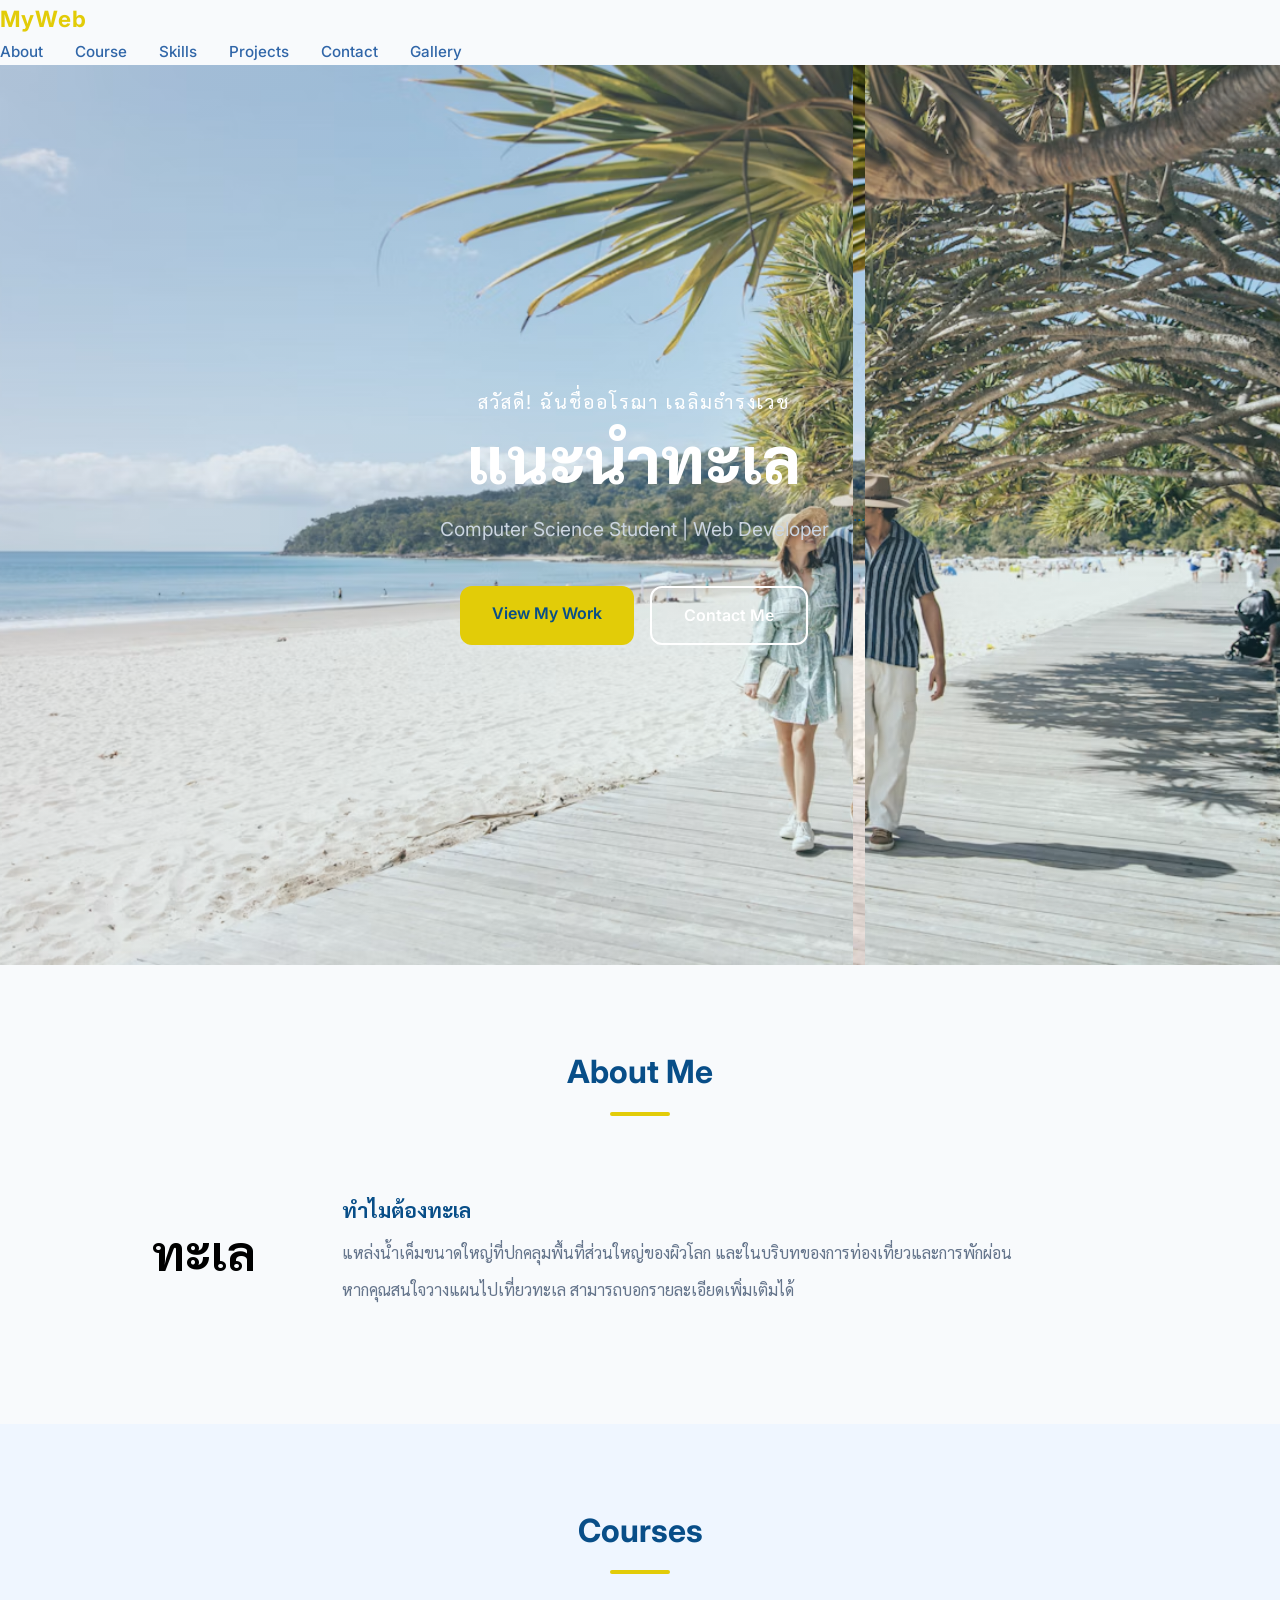
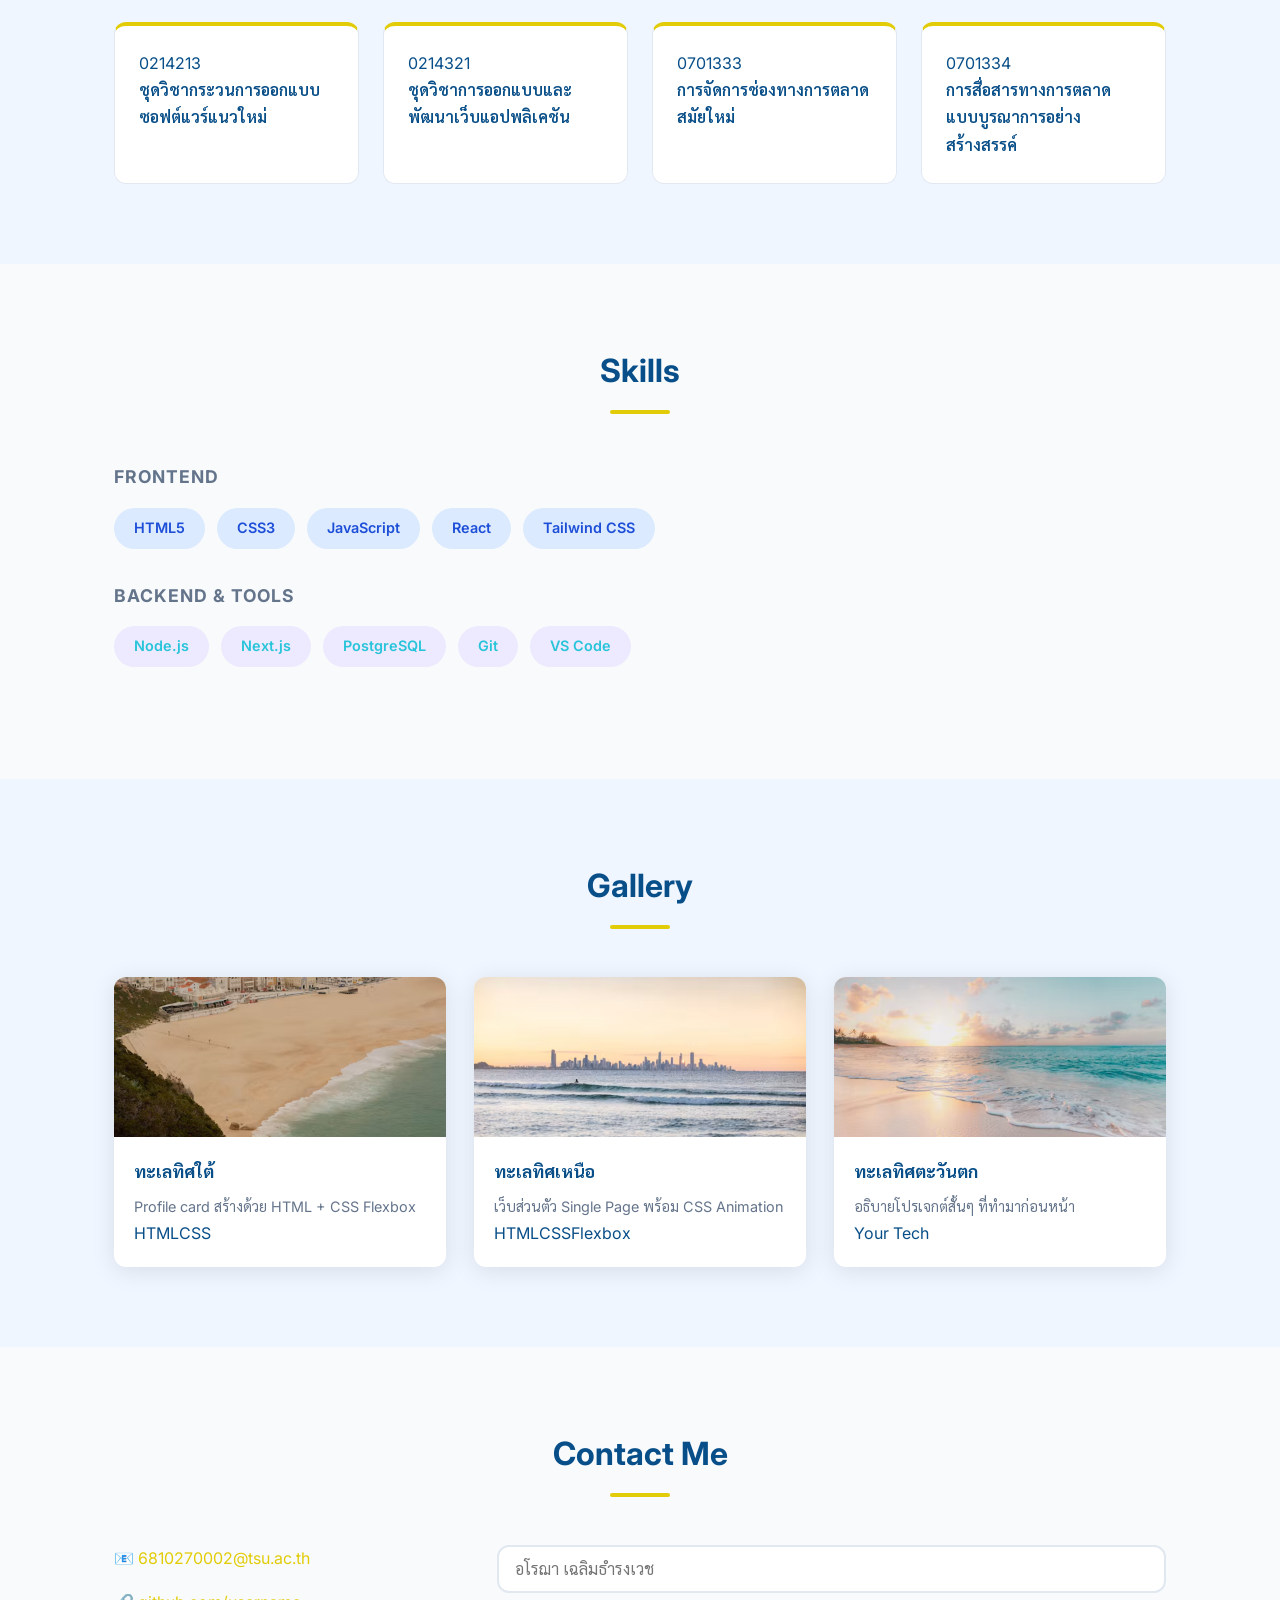
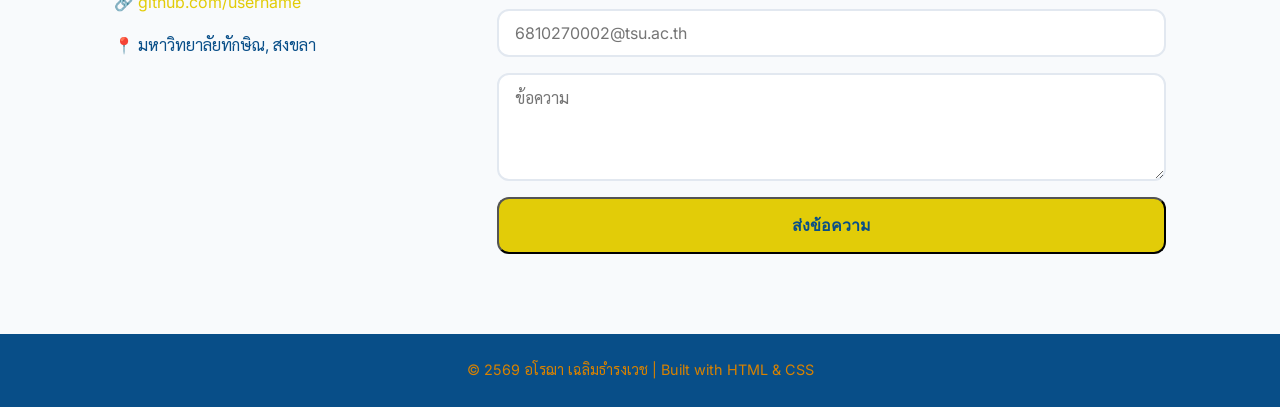
<file: index.html>
<!DOCTYPE html>
<html lang="th">

<head>
    <meta charset="UTF-8">
    <meta name="viewport" content="width=device-width, initial-scale=1.0">
    <title>My Personal Website</title>
    <link rel="stylesheet" href="style.css">
    <!-- Google Fonts -->
    <link rel="preconnect" href="https://fonts.googleapis.com">
    <link href="https://fonts.googleapis.com/css2?family=Inter:wght@400;500;600;700;800&fa
mily=Sarabun:wght@400;500;600;700&display=swap" rel="stylesheet">
</head>

<body>
    <!-- ── Navigation ── -->
    <nav class="navbar" id="navbar">
        <div class="nav-brand">MyWeb</div>
        <ul class="nav-links">
            <li><a href="#about">About</a></li>
            <li><a href="#course">Course</a></li>
            <li><a href="#skills">Skills</a></li>
            <li><a href="#projects">Projects</a></li>
            <li><a href="#contact">Contact</a></li>
            <li><a href="#gallery">Gallery</a></li>
        </ul>
    </nav>
    <!-- ── Hero ── -->
    <section class="hero" id="home">
        <div class="hero__overlay"></div>
        <div class="hero__content">
            <p class="hero__greeting">สวัสดี! ฉันชื่ออโรฌา เฉลิมธำรงเวช</p>
            <h1 class="hero__name">แนะนำทะเล</h1>
            <p class="hero__role">Computer Science Student | Web Developer</p>
            <div class="hero__actions">
                <a href="#projects" class="btn btn--primary">View My Work</a>
                <a href="#contact" class="btn btn--outline">Contact Me</a>
            </div>
        </div>
        <div id="gallery">
    <section class="hero" id="home">
        ...
    </section>
</div>

    </section>
    <!-- ── About Me ── -->
    <section class="section" id="about">
        <div class="container">
            <h2 class="section__title">About Me</h2>
            <div class="about__grid">
                <div class="about__img">
                    <div class="avatar-placeholder">ทะเล</div>
                </div>
                <div class="about__text">
                    <h3>ทำไมต้องทะเล</h3>
                    <p>แหล่งน้ำเค็มขนาดใหญ่ที่ปกคลุมพื้นที่ส่วนใหญ่ของผิวโลก และในบริบทของการท่องเที่ยวและการพักผ่อน</p>
                    <p>หากคุณสนใจวางแผนไปเที่ยวทะเล สามารถบอกรายละเอียดเพิ่มเติมได้</p>
                </div>
            </div>
        </div>
    </section>
    <!-- ── Course ── -->
    <section class="section section--alt" id="course">
        <div class="container">
            <h2 class="section__title">Courses</h2>
            <div class="course__grid">
                <div class="course-card">
                    <div class="coursecard__code">0214213</div>
                    <div class="course-card__name">ชุดวิชากระวนการออกแบบซอฟต์แวร์แนวใหม่</div>
                </div>
                <div class="course-card">
                    <div class="coursecard__code">0214321</div>
                    <div class="course-card__name"> ชุดวิชาการออกแบบและพัฒนาเว็บแอปพลิเคชัน</div>
                </div>
                <div class="course-card">
                    <div class="coursecard__code">0701333</div>
                    <div class="course-card__name"> การจัดการช่องทางการตลาดสมัยใหม่</div>
                </div>
                <div class="course-card">
                    <div class="coursecard__code">0701334</div>
                    <div class="course-card__name">การสื่อสารทางการตลาดแบบบูรณาการอย่างสร้างสรรค์</div>
                </div>
            </div>
        </div>
    </section>
    <!-- ── Skills ── -->
    <section class="section" id="skills">
        <div class="container">
            <h2 class="section__title">Skills</h2>
            <div class="skills__group">
                <h3>Frontend</h3>
                <div class="skills__badges">
                    <span class="badge badge--blue">HTML5</span>
                    <span class="badge badge--blue">CSS3</span>
                    <span class="badge badge--blue">JavaScript</span>
                    <span class="badge badge--blue">React</span>
                    <span class="badge badge--blue">Tailwind CSS</span>
                </div>
            </div>
            <div class="skills__group">
                <h3>Backend & Tools</h3>
                <div class="skills__badges">
                    <span class="badge badge--purple">Node.js</span>
                    <span class="badge badge--purple">Next.js</span>
                    <span class="badge badge--purple">PostgreSQL</span>
                    <span class="badge badge--purple">Git</span>
                    <span class="badge badge--purple">VS Code</span>
                </div>
            </div>
        </div>
    </section>
    <!-- ── Projects ── -->
    <section class="section section--alt" id="projects">
        <div class="container">
            <h2 class="section__title">Gallery</h2>
            <div class="projects__grid">
                <div class="project-card">
                    <div class="project-card__img project-card__img--1"></div>
                    <div class="project-card__body">
                        <h3>ทะเลทิศใต้</h3>
                        <p>Profile card สร้างด้วย HTML + CSS Flexbox</p>
                        <div class="projectcard__tags"><span>HTML</span><span>CSS</span></div>
                    </div>
                </div>
                <div class="project-card">
                    <div class="project-card__img project-card__img--2"></div>
                    <div class="project-card__body">
                        <h3>ทะเลทิศเหนือ</h3>
                        <p>เว็บส่วนตัว Single Page พร้อม CSS Animation</p>
                        <div class="projectcard__tags"><span>HTML</span><span>CSS</span><span>Flexbox</span></div>
                    </div>
                </div>
                <div class="project-card">
                    <div class="project-card__img project-card__img--3"></div>
                    <div class="project-card__body">
                        <h3>ทะเลทิศตะวันตก</h3>
                        <p>อธิบายโปรเจกต์สั้นๆ ที่ทํามาก่อนหน้า</p>
                        <div class="project__tags"><span>Your Tech</span></div>
                    </div>
                </div>
            </div>
        </div>
    </section>
    <!-- ── Contact ── -->
    <section class="section" id="contact">
        <div class="container">
            <h2 class="section__title">Contact Me</h2>
            <div class="contact__layout">
                <div class="contact__info">
                    <p>📧 <a href="mailto:your@email.com">6810270002@tsu.ac.th</a></p>
                    <p>🔗 <a href="https://github.com/username" target="_blank">github.com/username</a></p>
                    <p>📍 มหาวิทยาลัยทักษิณ, สงขลา</p>
                </div>
                <form class="contact__form">
                    <input type="text" placeholder="อโรฌา เฉลิมธำรงเวช" class="form-input">
                    <input type="email" placeholder="6810270002@tsu.ac.th" class="form-input">
                    <textarea placeholder="ข้อความ" rows="4" class="form-input"></textarea>
                    <button type="submit" class="btn btn--primary">ส่งข้อความ</button>
                </form>
            </div>
        </div>
    </section>
    <!-- ── Footer ── -->
    <footer class="footer">
        <p>&copy; 2569 อโรฌา เฉลิมธำรงเวช | Built with HTML & CSS</p>
    </footer>
</body>

</html>
</file>
<file: style.css>
/* ─── Reset ─────────────────────────────────────────── */
*,
*::before,
*::after {
    box-sizing: border-box;
    margin: 0;
    padding: 0;
}

/* ─── CSS Variables (Design Tokens) ─────────────────── */
:root {
    --primary: #06B6D4;
    /* Cyan — สีหลัก */
    --primary-dark: #acaeaf;
    --secondary: #8B5CF6;
    /* Purple */
    --dark: #0F172A;
    --muted: #64748B;
    --border: #E2E8F0;
    --bg: #F8FAFC;
    --bg-alt: #EFF6FF;
    --white: #FFFFFF;
    --radius: 12px;
    --shadow: 0 4px 24px rgba(0, 0, 0, 0.10);
    --transition: all 0.3s ease;
}

/* ─── Base ───────────────────────────────────────────── */
html {
    scroll-behavior: smooth;
}

/* smooth scroll เมื@อคลิก nav link */
body {
    font-family: 'Inter', 'Sarabun', sans-serif;
    background-color: var(--bg);
    color: var(--dark);
    line-height: 1.7;
}

a {
    text-decoration: none;
    color: inherit;
}

img {
    max-width: 100%;
    display: block;
}

/* ─── Container ─────────────────────────────────────── */
.container {
    max-width: 1100px;
    margin: 0 auto;
    padding: 0 24px;
}

/* ─── Reset ─────────────────────────────────────────── */
*,
*::before,
*::after {
    box-sizing: border-box;
    margin: 0;
    padding: 0;
}

/* ─── CSS Variables (Design Tokens) ─────────────────── */
:root {
    --primary: #e2cc08;
    /* Cyan — สีหลัก */
    --primary-dark: #0891B2;
    --secondary: #00ccff;
    /* Purple */
    --dark: #084e88;
    --muted: #64748B;
    --border: #E2E8F0;
    --bg: #F8FAFC;
    --bg-alt: #EFF6FF;
    --white: #ffffff;
    --radius: 12px;
    --shadow: 0 4px 24px rgba(0, 0, 0, 0.10);
    --transition: all 0.3s ease;
}

/* ─── Base ───────────────────────────────────────────── */
html {
    scroll-behavior: smooth;
}

/* smooth scroll เมื@อคลิก nav link */
body {
    font-family: 'Inter', 'Sarabun', sans-serif;
    background-color: var(--bg);
    color: var(--dark);
    line-height: 1.7;
}

a {
    text-decoration: none;
    color: inherit;
}

img {
    max-width: 100%;
    display: block;
}

/* ─── Container ─────────────────────────────────────── */
.container {
    max-width: 1100px;
    margin: 0 auto;
    padding: 0 24px;
}

.nav-brand {
    font-size: 1.4rem;
    font-weight: 700;
    color: var(--primary);
    letter-spacing: 1px;
}

.nav-links {
    list-style: none;
    display: flex;
    gap: 32px;
}

.nav-links a {
    color: #3066a8;
    font-weight: 500;
    font-size: 0.95rem;
    transition: var(--transition);
}

.nav-links a:hover {
    color: ver(--primary);
}

/* ─── Hero ───────────────────────────────────────────── */
.hero {
    position: relative;
    /* จําเป็นสําหรับ overlay */
    height: 100vh;
    /* เต็มจอ */
    display: flex;
    align-items: center;
    justify-content: center;
    background-image: url('assets.img/sea.png');
    background-size: cover;
    background-position: center;
    background-repeat: no-repeat;
    /* parallax effect */
    text-align: center;
}

/* Overlay — ทับรูปเพื@อให้อ่านข้อความได้ */
.hero__overlay {
    position: absolute;
    inset: 0;
    /* top:0 right:0 bottom:0 left:0 */
    background: linear-gradient(135deg,
            rgba(194, 198, 206, 0.35) 0%,
            rgba(6, 182, 212, 0.10) 100%);
}

/* Content อยู่เหนือ overlay */
.hero__content {
    position: relative;
    /* z-index ต้องสูงกว่า overlay */
    z-index: 1;
    color: var(--white);
    max-width: 700px;
    padding: 24px;
}

.hero__greeting {
    font-size: 1.2rem;
    color: #000000(--primary);
    margin-bottom: 8px;
    letter-spacing: 2px;
    text-transform: uppercase;
}

.hero__name {
    font-size: clamp(2rem, 6vw, 4rem);
    /* responsive font size */
    font-weight: 800;
    margin-bottom: 16px;
    line-height: 1.1;
}

.hero__role {
    font-size: 1.2rem;
    color: #CBD5E1;
    margin-bottom: 40px;
}

.hero__actions {
    display: flex;
    gap: 16px;
    justify-content: center;
    flex-wrap: wrap;
}

/* ─── Buttons ────────────────────────────────────────── */
.btn {
    padding: 14px 32px;
    border-radius: var(--radius);
    font-weight: 600;
    font-size: 1rem;
    cursor: pointer;
    transition: var(--transition);
    display: inline-block;
}

.btn--primary {
    background-color: var(--primary);
    color: var(--dark);
}

.btn--primary:hover {
    background-color: var(--primary-dark);
    transform: translateY(-3px);
    box-shadow: 0 8px 24px rgba(95, 105, 107, 0.4);
}

.btn--outline {
    border: 2px solid var(--white);
    color: var(--white);
}

.btn--outline:hover {
    background-color: var(--white);
    color: var(--dark);
    transform: translateY(-3px);
}

/* ─── Sections (shared styles) ──────────────────────── */
.section {
    padding: 80px 0;
}

.section--alt {
    background-color: var(--bg-alt);
}

.section__title {
    font-size: 2rem;
    font-weight: 700;
    text-align: center;
    margin-bottom: 48px;
    position: relative;
}

/* underline ใต้หัวข้อ */
.section__title::after {
    content: '';
    display: block;
    width: 60px;
    height: 4px;
    background: var(--primary);
    margin: 12px auto 0;
    border-radius: 2px;
}

/* ─── About Me ────────────────────────────────────────── */
.about__grid {
    display: flex;
    gap: 48px;
    align-items: center;
}

.avatar-placeholder {
    width: 180px;
    height: 180px;
    border-radius: 50%;
    display: flex;
    align-items: center;
    justify-content: center;
    font-size: 3rem;
    font-weight: 700;
    color: rgb(0, 0, 0);
    flex-shrink: 0;
    /* ไม่ให้ย่อเมื@อพื)นที@น้อย */
}

.about__text h3 {
    font-size: 1.3rem;
    margin-bottom: 12px;
}

.about__text p {
    color: var(--muted);
    margin-bottom: 10px;
}

/* ─── Course Cards ─────────────────────────────────────── */
.course__grid {
    display: grid;
    grid-template-columns: repeat(auto-fit, minmax(220px, 1fr));
    gap: 24px;
}

.course-card {
    background: var(--white);
    border: 1px solid var(--border);
    border-top: 4px solid var(--primary);
    border-radius: var(--radius);
    padding: 24px;
    transition: var(--transition);
}

.course-card:hover {
    transform: translateY(-6px);
    box-shadow: var(--shadow);
}

.course-card__code {
    font-size: 0.8rem;
    color: var(--primary);
    fontweight: 700;
    margin-bottom: 8px;
}

.course-card__name {
    font-weight: 600;
}

/* ─── Skills ──────────────────────────────────────────── */
.skills__group {
    margin-bottom: 32px;
}

.skills__group h3 {
    font-size: 1.1rem;
    margin-bottom: 16px;
    color: var(--muted);
    text-transform: uppercase;
    letter-spacing: 1px;
}

.skills__badges {
    display: flex;
    flex-wrap: wrap;
    gap: 12px;
}

.badge {
    padding: 8px 20px;
    border-radius: 999px;
    /* pill shape */
    font-size: 0.9rem;
    font-weight: 600;
    transition: var(--transition);
    cursor: default;
}

.badge--blue {
    background-color: #DBEAFE;
    color: #1D4ED8;
}

.badge--blue:hover {
    background-color: #1D4ED8;
    color: white;
    transform: scale(1.05);
}

.badge--purple {
    background-color: #EDE9FE;
    color: #28c4d9;
}

.badge--purple:hover {
    background-color: #28d9d0;
    color: white;
    transform: scale(1.05);
}

/* ─── Projects ────────────────────────────────────────── */
.projects__grid {
    display: grid;
    grid-template-columns: repeat(auto-fit, minmax(280px, 1fr));
    gap: 28px;
}

.project-card {
    background: var(--white);
    border-radius: var(--radius);
    overflow: hidden;
    box-shadow: var(--shadow);
    transition: var(--transition);
}

.project-card:hover {
    transform: translateY(-8px);
    box-shadow: 0 16px 40px rgba(0, 0, 0, 0.15);
}

.project-card__img {
    height: 160px;
}

/* ใช้ gradient แทนรูปก่อน */
.project-card__img--1 {
    background-image: url('assets.img/sea1.png');
    background-size: cover;
    background-position: center;
    background-repeat: no-repeat;
}

.project-card__img--2 {
    background-image: url('assets.img/sea2.png');
    background-size: cover;
    background-position: center;
    background-repeat: no-repeat;
}

.project-card__img--3 {
    background-image: url('assets.img/sea3.png');
    background-size: cover;
    background-position: center;
    background-repeat: no-repeat;
}

.project-card__body {
    padding: 20px;
}

.project-card__body h3 {
    font-size: 1.1rem;
    margin-bottom: 8px;
}

.project-card__body p {
    color: var(--muted);
    font-size: 0.9rem;
    marginbottom: 12px;
}

.project-card__tags {
    display: flex;
    gap: 8px;
    flex-wrap: wrap;
}

.project-card__tags span {
    background: var(--bg-alt);
    padding: 2px 10px;
    border-radius: 4px;
    font-size: 0.8rem;
    color: var(--primary);
    font-weight: 600;
}

/* ─── Contact ──────────────────────────────────────────── */
.contact__layout {
    display: grid;
    grid-template-columns: 1fr 2fr;
    gap: 48px;
    align-items: start;
}

.contact__info p {
    margin-bottom: 16px;
    font-size: 1rem;
}

.contact__info a {
    color: var(--primary);
    transition: var(--transition);
}

.contact__info a:hover {
    text-decoration: underline;
}

.contact__form {
    display: flex;
    flex-direction: column;
    gap: 16px;
}

.form-input {
    padding: 12px 16px;
    border: 2px solid var(--border);
    border-radius: var(--radius);
    font-family: inherit;
    font-size: 1rem;
    transition: border-color 0.3s ease;
    outline: none;
}

.form-input:focus {
    border-color: var(--primary);
}

/* ─── Footer ────────────────────────────────────────────── */
.footer {
    text-align: center;
    padding: 24px;
    background-color: var(--dark);
    color: #d88200;
    font-size: 0.9rem;
}

/* ─── Responsive (Mobile First) ─────────────────────── */
@media (max-width: 768px) {
    .navbar {
        flex-direction: column;
        gap: 12px;
        padding: 12px 16px;
    }

    .nav-links {
        gap: 16px;
        flex-wrap: wrap;
        justify-content: center;
    }

    .about__grid {
        flex-direction: column;
        text-align: center;
    }

    .contact__layout {
        grid-template-columns: 1fr;
    }

    .section {
        padding: 48px 0;
    }
}
</file>
